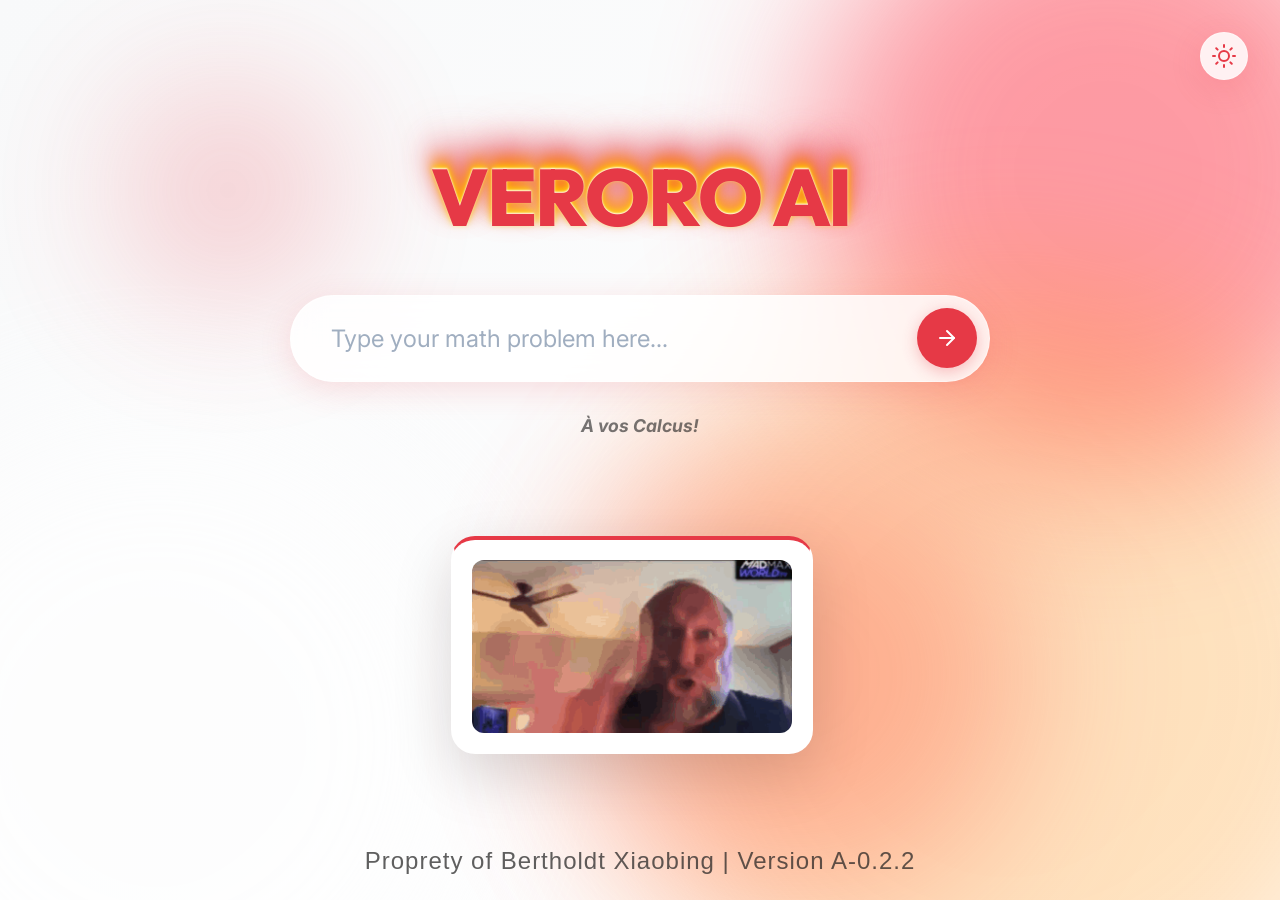
<file: verorocalu/index.html>
<!DOCTYPE html>
<html lang="en">

<head>
    <meta charset="UTF-8">
    <meta name="viewport" content="width=device-width, initial-scale=1.0">
    <title>TITI</title>
    <meta name="description" content="A modern platform to help you with your math problems.">
    <link rel="preconnect" href="https://fonts.googleapis.com">
    <link rel="preconnect" href="https://fonts.gstatic.com" crossorigin>
    <link href="https://fonts.googleapis.com/css2?family=Inter:wght@400;600;800&family=Outfit:wght@700;800&display=swap"
        rel="stylesheet">
    <link rel="stylesheet" href="style.css">
</head>

<body>
    <button class="theme-toggle" id="theme-toggle" aria-label="Toggle dark mode">
        <svg class="sun-icon" viewBox="0 0 24 24" fill="none" stroke="currentColor" stroke-width="2"
            stroke-linecap="round" stroke-linejoin="round">
            <circle cx="12" cy="12" r="5"></circle>
            <line x1="12" y1="1" x2="12" y2="3"></line>
            <line x1="12" y1="21" x2="12" y2="23"></line>
            <line x1="4.22" y1="4.22" x2="5.64" y2="5.64"></line>
            <line x1="18.36" y1="18.36" x2="19.78" y2="19.78"></line>
            <line x1="1" y1="12" x2="3" y2="12"></line>
            <line x1="21" y1="12" x2="23" y2="12"></line>
            <line x1="4.22" y1="19.78" x2="5.64" y2="18.36"></line>
            <line x1="18.36" y1="5.64" x2="19.78" y2="4.22"></line>
        </svg>
        <svg class="moon-icon" viewBox="0 0 24 24" fill="none" stroke="currentColor" stroke-width="2"
            stroke-linecap="round" stroke-linejoin="round">
            <path d="M21 12.79A9 9 0 1 1 11.21 3 7 7 0 0 0 21 12.79z"></path>
        </svg>
    </button>

    <div class="background-elements">
        <div class="blob red-blob"></div>
        <div class="blob white-blob"></div>
        <div class="blob spot-1"></div>
        <div class="blob spot-2"></div>
        <div class="blob spot-3"></div>
    </div>

    <main class="container">
        <header>
            <h1 class="logo">VERORO AI</h1>
        </header>

        <section class="search-section">
            <form class="search-form" id="math-form" aria-label="Math problem form">
                <div class="input-wrapper">
                    <input type="text" id="math-input" class="math-input" placeholder="Type your math problem here..."
                        autocomplete="off">
                    <button type="submit" class="submit-btn" aria-label="Solve">
                        <svg viewBox="0 0 24 24" fill="none" stroke="currentColor" stroke-width="2"
                            stroke-linecap="round" stroke-linejoin="round">
                            <line x1="5" y1="12" x2="19" y2="12"></line>
                            <polyline points="12 5 19 12 12 19"></polyline>
                        </svg>
                    </button>
                </div>
                <div id="result-tab" class="result-tab"></div>
                <p class="tagline"><b><i>À vos Calcus!</i></b></p>
            </form>
        </section>

        <div class="gif-frame">
            <img src="jewjewjewjewjewjewjew.gif" class="corner-gif" alt="Decorative GIF">
        </div>
    </main>

    <footer class="footer">
        Proprety of Bertholdt Xiaobing | Version A-0.2.2
    </footer>

    <script src="script.js"></script>
</body>

</html>
</file>
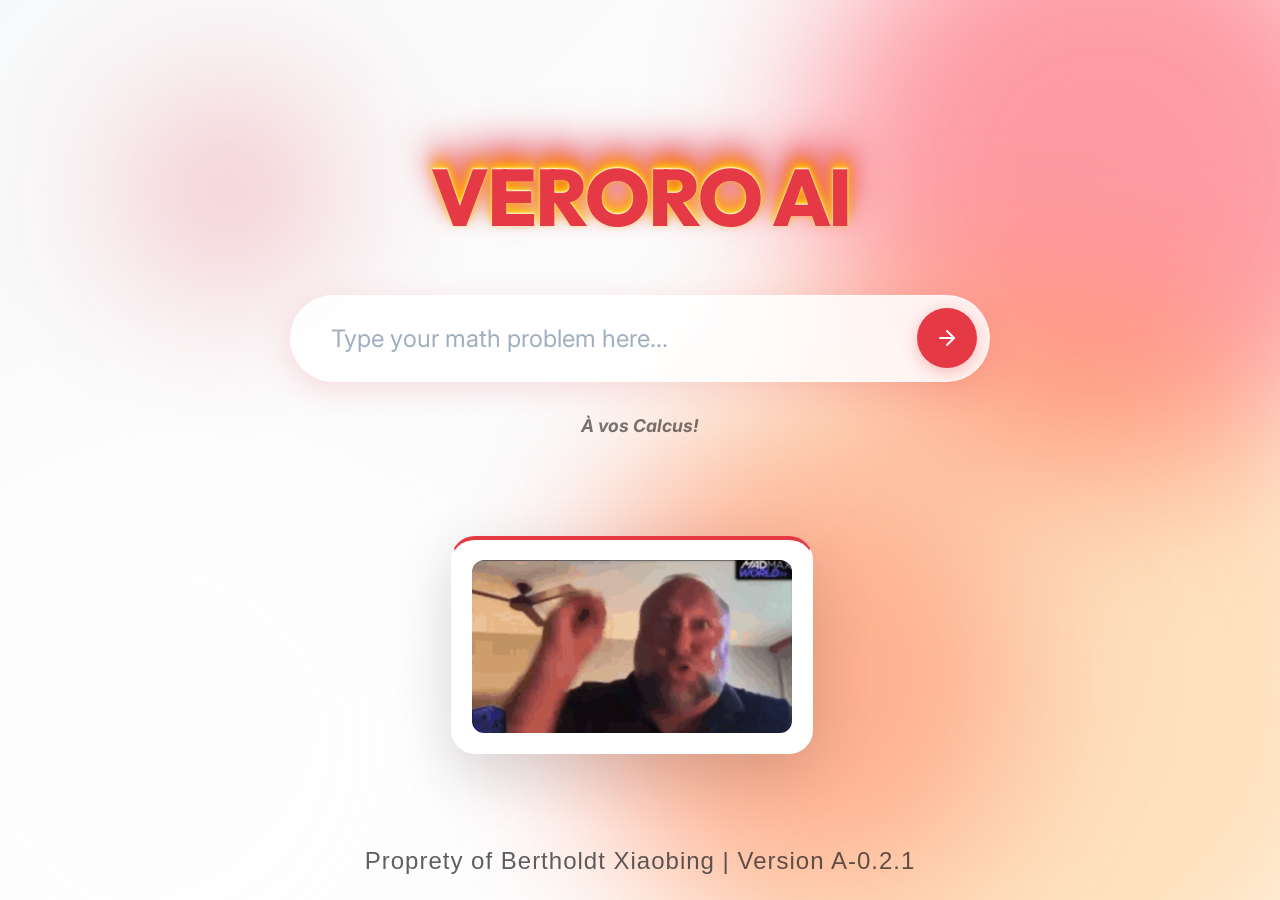
<file: verorocalu/index(1).html>
<!DOCTYPE html>
<html lang="en">

<head>
    <meta charset="UTF-8">
    <meta name="viewport" content="width=device-width, initial-scale=1.0">
    <title>TITI</title>
    <meta name="description" content="A modern platform to help you with your math problems.">
    <link rel="preconnect" href="https://fonts.googleapis.com">
    <link rel="preconnect" href="https://fonts.gstatic.com" crossorigin>
    <link href="https://fonts.googleapis.com/css2?family=Inter:wght@400;600;800&family=Outfit:wght@700;800&display=swap"
        rel="stylesheet">
    <link rel="stylesheet" href="style.css">
</head>

<body>
    <div class="background-elements">
        <div class="blob red-blob"></div>
        <div class="blob white-blob"></div>
        <div class="blob spot-1"></div>
        <div class="blob spot-2"></div>
        <div class="blob spot-3"></div>
    </div>

    <main class="container">
        <header>
            <h1 class="logo">VERORO AI</h1>
        </header>

        <section class="search-section">
            <form class="search-form" id="math-form" aria-label="Math problem form">
                <div class="input-wrapper">
                    <input type="text" id="math-input" class="math-input" placeholder="Type your math problem here..."
                        autocomplete="off">
                    <button type="submit" class="submit-btn" aria-label="Solve">
                        <svg viewBox="0 0 24 24" fill="none" stroke="currentColor" stroke-width="2"
                            stroke-linecap="round" stroke-linejoin="round">
                            <line x1="5" y1="12" x2="19" y2="12"></line>
                            <polyline points="12 5 19 12 12 19"></polyline>
                        </svg>
                    </button>
                </div>
                <div id="result-tab" class="result-tab"></div>
                <p class="tagline"><b><i>À vos Calcus!</i></b></p>
            </form>
        </section>

        <div class="gif-frame">
            <img src="jewjewjewjewjewjewjew.gif" class="corner-gif" alt="Decorative GIF">
        </div>
    </main>

    <footer class="footer">
        Proprety of Bertholdt Xiaobing | Version A-0.2.1
    </footer>

    <script src="script.js"></script>
</body>

</html>
</file>
<file: verorocalu/style.css>
:root {
    --primary-red: #E63946;
    --dark-red: #A8202A;
    --light-red: #FF5A68;
    --pure-white: #FFFFFF;
    --off-white: #F8F9FA;
    --text-dark: #1D1D1D;
    --glass-bg: rgba(255, 255, 255, 0.85);
    --glass-border: rgba(255, 255, 255, 0.4);
    --shadow-soft: 0 8px 32px rgba(230, 57, 70, 0.15);
    --transition-speed: 0.4s;
}

[data-theme="dark"] {
    --primary-red: #FF4D5A;
    --dark-red: #C53030;
    --light-red: #FF8A95;
    --pure-white: #121212;
    --off-white: #0A0A0A;
    --text-dark: #F8F9FA;
    --glass-bg: rgba(30, 30, 30, 0.85);
    --glass-border: rgba(255, 255, 255, 0.1);
    --shadow-soft: 0 8px 32px rgba(0, 0, 0, 0.5);
}

* {
    margin: 0;
    padding: 0;
    box-sizing: border-box;
}

body {
    font-family: 'Inter', sans-serif;
    background-color: var(--off-white);
    color: var(--text-dark);
    min-height: 100vh;
    display: flex;
    flex-direction: column;
    overflow-y: auto;
    position: relative;
    transition: background-color var(--transition-speed), color var(--transition-speed);
}

/* Background Effects */
.background-elements {
    position: absolute;
    top: 0;
    left: 0;
    width: 100%;
    height: 100%;
    z-index: -1;
    overflow: hidden;
    background: linear-gradient(135deg, var(--off-white) 0%, var(--pure-white) 100%);
    transition: background var(--transition-speed);
}

.blob {
    position: absolute;
    border-radius: 50%;
    filter: blur(80px);
    opacity: 0.6;
    animation: float 20s infinite alternate;
}

.red-blob {
    width: 50vw;
    height: 50vw;
    max-width: 600px;
    max-height: 600px;
    background: var(--light-red);
    top: -10vw;
    right: -10vw;
}

.white-blob {
    width: 60vw;
    height: 60vw;
    max-width: 700px;
    max-height: 700px;
    background: var(--pure-white);
    bottom: -15vw;
    left: -15vw;
    animation-delay: -10s;
}

.spot-1 {
    width: 20vw;
    height: 20vw;
    max-width: 200px;
    max-height: 200px;
    background: var(--primary-red);
    top: 10%;
    left: 10%;
    opacity: 0.3;
    animation-delay: -2s;
}

.spot-2 {
    width: 40vw;
    height: 40vw;
    max-width: 450px;
    max-height: 450px;
    background: var(--light-red);
    top: 50%;
    right: 20%;
    opacity: 0.4;
    animation-delay: -7s;
}

.spot-3 {
    width: 70vw;
    height: 70vw;
    max-width: 800px;
    max-height: 800px;
    background: #FF8C00;
    /* Orange hint to match the fire theme */
    bottom: -20%;
    right: -10%;
    opacity: 0.25;
    animation-delay: -15s;
}

@keyframes float {
    0% {
        transform: translate(0, 0) scale(1);
    }

    100% {
        transform: translate(-30px, 50px) scale(1.1);
    }
}

/* Container */
.container {
    flex: 1;
    display: flex;
    flex-direction: column;
    justify-content: center;
    align-items: center;
    padding: 2rem;
    width: 100%;
    max-width: 1200px;
    margin: 0 auto;
    z-index: 10;
}

/* Header */
header {
    margin-bottom: 3rem;
    text-align: center;
}

.logo {
    font-family: 'Outfit', sans-serif;
    font-size: clamp(3rem, 8vw, 5rem);
    font-weight: 800;
    letter-spacing: -2px;
    color: var(--primary-red);
    text-shadow:
        0 -1px 2px #fff,
        0 -3px 6px #ffd700,
        0 -10px 15px #ff8c00,
        0 -20px 30px #e63946,
        0 -30px 45px rgba(230, 57, 70, 0.4);
    animation: fadeInDown 1s ease-out forwards;
}

@keyframes fadeInDown {
    from {
        opacity: 0;
        transform: translateY(-20px);
    }

    to {
        opacity: 1;
        transform: translateY(0);
    }
}

/* Theme Toggle Button */
.theme-toggle {
    position: fixed;
    top: 2rem;
    right: 2rem;
    width: 48px;
    height: 48px;
    border-radius: 50%;
    background: var(--glass-bg);
    border: 1px solid var(--glass-border);
    backdrop-filter: blur(12px);
    -webkit-backdrop-filter: blur(12px);
    cursor: pointer;
    display: flex;
    justify-content: center;
    align-items: center;
    box-shadow: var(--shadow-soft);
    z-index: 1000;
    transition: all 0.3s cubic-bezier(0.175, 0.885, 0.32, 1.275);
}

.theme-toggle:hover {
    transform: scale(1.1) rotate(15deg);
    background: var(--pure-white);
}

.theme-toggle:active {
    transform: scale(0.9);
}

.theme-toggle svg {
    width: 24px;
    height: 24px;
    color: var(--primary-red);
    transition: transform 0.5s cubic-bezier(0.4, 0, 0.2, 1);
}

[data-theme="dark"] .theme-toggle svg {
    transform: rotate(360deg);
}

.sun-icon { display: block; }
.moon-icon { display: none; }

[data-theme="dark"] .sun-icon { display: none; }
[data-theme="dark"] .moon-icon { display: block; }

/* Search Section */
.search-section {
    width: 100%;
    max-width: 700px;
    animation: fadeInUp 1s ease-out 0.2s forwards;
    opacity: 0;
}

@keyframes fadeInUp {
    from {
        opacity: 0;
        transform: translateY(20px);
    }

    to {
        opacity: 1;
        transform: translateY(0);
    }
}

.search-form {
    width: 100%;
}

.input-wrapper {
    position: relative;
    width: 100%;
    display: flex;
    align-items: center;
    background: var(--glass-bg);
    backdrop-filter: blur(16px);
    -webkit-backdrop-filter: blur(16px);
    border: 1px solid var(--glass-border);
    border-radius: 99px;
    padding: 0.5rem;
    box-shadow: var(--shadow-soft);
    transition: all 0.3s cubic-bezier(0.25, 0.8, 0.25, 1);
}

.input-wrapper:focus-within {
    box-shadow: 0 12px 40px rgba(230, 57, 70, 0.25);
    border-color: rgba(230, 57, 70, 0.3);
    transform: translateY(-2px);
}

.math-input {
    flex: 1;
    background: transparent;
    border: none;
    padding: 1.25rem 2rem;
    font-size: clamp(1.2rem, 3vw, 1.5rem);
    font-family: 'Inter', sans-serif;
    color: var(--text-dark);
    outline: none;
    width: 100%;
}

.math-input::placeholder {
    color: #A0AEC0;
    font-weight: 400;
}

.submit-btn {
    background: var(--primary-red);
    color: var(--pure-white);
    border: none;
    border-radius: 50%;
    width: 60px;
    height: 60px;
    display: flex;
    justify-content: center;
    align-items: center;
    cursor: pointer;
    transition: all 0.3s ease;
    margin-right: 0.25rem;
    box-shadow: 0 4px 15px rgba(230, 57, 70, 0.3);
    flex-shrink: 0;
}

.submit-btn svg {
    width: 24px;
    height: 24px;
    transition: transform 0.3s ease;
}

.submit-btn:hover {
    background: var(--dark-red);
    transform: scale(1.05);
}

.submit-btn:hover svg {
    transform: translateX(3px);
}

.submit-btn:active {
    transform: scale(0.95);
}

/* Loading Spinner */
.spinner {
    width: 24px;
    height: 24px;
    animation: rotate 2s linear infinite;
}

.spinner .path {
    stroke: #ffffff;
    stroke-linecap: round;
    animation: dash 1.5s ease-in-out infinite;
}

@keyframes rotate {
    100% {
        transform: rotate(360deg);
    }
}

@keyframes dash {
    0% {
        stroke-dasharray: 1, 150;
        stroke-dashoffset: 0;
    }

    50% {
        stroke-dasharray: 90, 150;
        stroke-dashoffset: -35;
    }

    100% {
        stroke-dasharray: 90, 150;
        stroke-dashoffset: -124;
    }
}

/* Responsiveness */
@media (max-width: 768px) {
    .submit-btn {
        width: 50px;
        height: 50px;
    }
}

/* Result Tab Element */
.result-tab {
    background: var(--glass-bg);
    backdrop-filter: blur(16px);
    -webkit-backdrop-filter: blur(16px);
    border: 1px solid var(--glass-border);
    border-top: none;
    border-radius: 0 0 24px 24px;
    margin: 0 auto;
    width: 85%;
    max-height: 0;
    padding: 0;
    overflow: hidden;
    transition: all 0.4s cubic-bezier(0.25, 0.8, 0.25, 1);
    text-align: center;
    font-size: 1.8rem;
    font-weight: 800;
    color: var(--primary-red);
    opacity: 0;
}

.result-tab.show {
    padding: 1.5rem;
    max-height: 150px;
    opacity: 1;
    border-top: 1px solid rgba(230, 57, 70, 0.1);
    box-shadow: 0 16px 32px rgba(230, 57, 70, 0.15);
}

.result-tab .answer-label {
    font-size: 1.2rem;
    font-weight: 500;
    color: var(--text-dark);
    opacity: 0.6;
    margin-right: 0.5rem;
}

.result-tab.error {
    color: var(--dark-red);
    font-size: 1.2rem;
}

/* Tagline */
.tagline {
    text-align: center;
    margin-top: 2rem;
    font-size: 1.1rem;
    color: rgba(29, 29, 29, 0.6);
    animation: fadeIn 1s ease-in 0.5s forwards;
    opacity: 0;
}

@keyframes fadeIn {
    to {
        opacity: 1;
    }
}

/* Footer */
.footer {
    position: absolute;
    bottom: 25px;
    width: 100%;
    text-align: center;
    font-family: 'Challista', cursive, 'Brush Script MT', sans-serif;
    font-size: 1.5rem;
    color: var(--text-dark);
    opacity: 0.7;
    pointer-events: none;
    letter-spacing: 1px;
}

/* Corner GIF Frame */
.gif-frame {
    position: relative;
    margin-top: 100px;
    align-self: flex-end;
    margin-right: calc(15% + 225px);
    background: var(--pure-white);
    padding: 20px;
    border-radius: 24px;
    box-shadow: 0 20px 60px rgba(0, 0, 0, 0.15);
    border: 1px solid var(--glass-border);
    border-top: 4px solid var(--primary-red);
    z-index: 100;
    transition: all 0.4s cubic-bezier(0.175, 0.885, 0.32, 1.275);
    display: flex;
    justify-content: center;
    align-items: center;
}

.gif-frame:hover {
    transform: translateY(-12px) scale(1.05);
    box-shadow: 0 35px 80px rgba(230, 57, 70, 0.2);
}

.corner-gif {
    display: block;
    width: auto;
    height: auto;
    max-width: 320px;
    max-height: 320px;
    border-radius: 12px;
    object-fit: contain;
}

@media (max-width: 1024px) {
    .gif-frame {
        margin-top: 60px;
        margin-right: 5%;
        padding: 16px;
    }
}

@media (max-width: 768px) {
    .gif-frame {
        align-self: center;
        margin-right: 0;
        margin-top: 40px;
        padding: 12px;
    }

    .corner-gif {
        max-width: 180px;
        max-height: 180px;
    }
}
</file>
